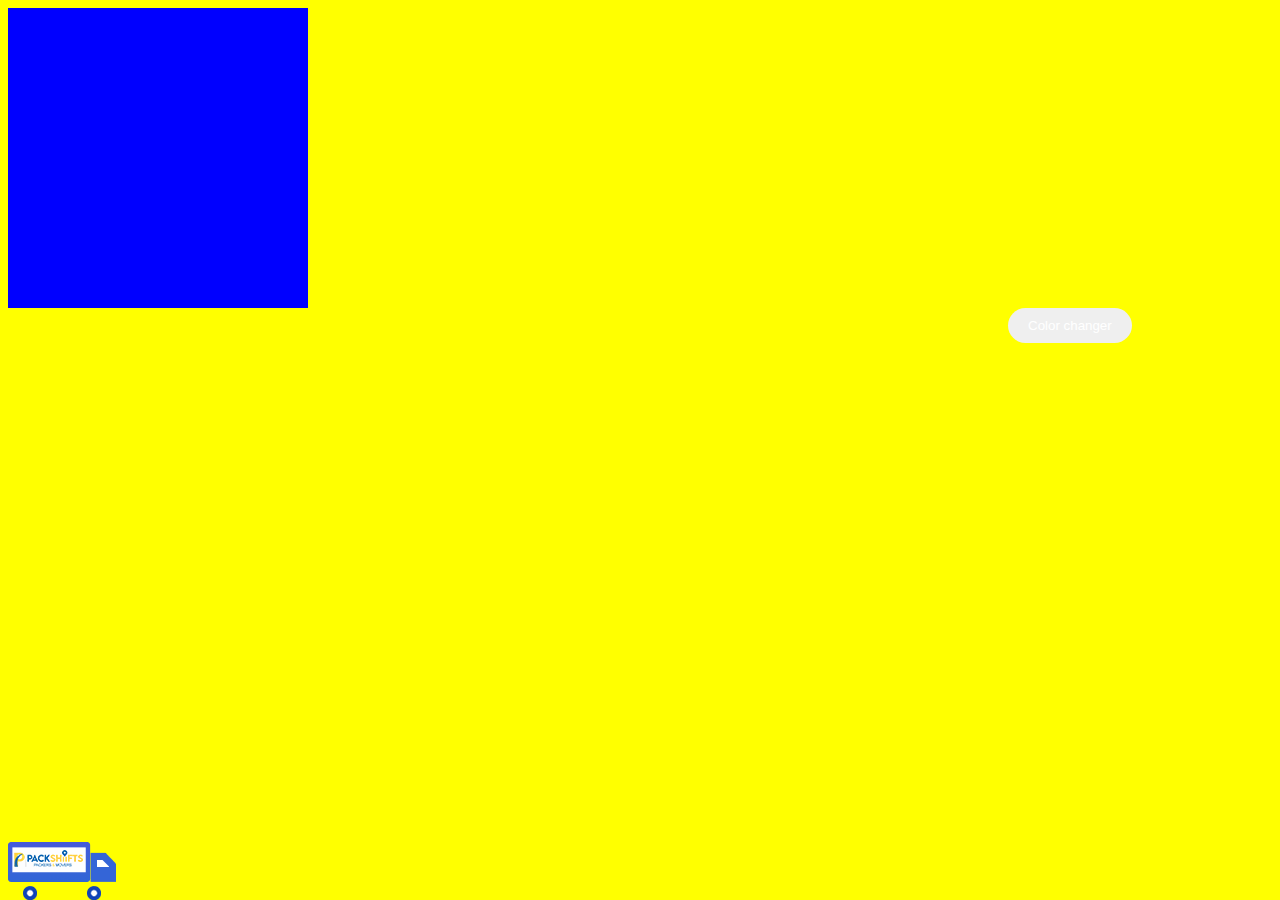
<file: index.html>
<!DOCTYPE html>
<html lang="en">

<head>
    <meta charset="UTF-8">
    <meta name="viewport" content="width=device-width, initial-scale=1.0">
    <title>Document</title>
    <style>
        @keyframes colorChanger {
            0% {
                background: blue;
                left: 0;
                top: 0;
            }

            25% {
                background: green;
                left: 500px;
                top: 0;
            }

            50% {
                background: orangered;
                left: 500px;
                top: 500px;
            }

            75% {
                background: purple;
                left: 0;
                top: 500px;

            }

            100% {
                background: yellow;
                left: 0;
                top: 0;
            }
        }

        body {
            background: yellow;
        }

        .main {
            width: 300px;
            height: 300px;
            background: blue;
            position: relative;
            /*             animation-name: colorChanger;
            animation-duration: 5s;
            animation-delay: 2s;
            animation-iteration-count: 2;
            animation-timing-function: linear; */
            animation: colorChanger 5s 1s infinite ease-out;
        }

        @keyframes truckMover {
            0% {
                left: -200px;
            }

            100% {
                left: 120%;
            }
        }

        .truck {
            position: fixed;
            bottom: 0;
            animation-name: truckMover;
            animation-duration: 10s;
            animation-delay: 0s;
            animation-iteration-count: infinite;
            animation-timing-function: linear;
            /* animation: truckMover 10s 0s infinite linear; */
        }
        .wheel-outer {
            display: flex;
            justify-content: space-between;
            padding-inline: 15px;
        }
        @keyframes buttonColorChanger {
            0% {
                background: red;
            }
            100% {
                background: blue;
            }
        }
        button {
            outline: none;
            border: none;
            color: white;
            padding-inline: 20px;
            padding-block: 10px;
            border-radius: 50px;
            margin-left: 1000px;
/*             animation-name: buttonColorChanger;
            animation-duration: 1s;
            animation-delay: 0s;
            animation-iteration-count: infinite;
            animation-timing-function: linear; */
            animation: buttonColorChanger 1s 0s infinite linear;
        }
    </style>
</head>

<body>
    <div class="main"></div>
    <div class="truck">
        <div>
            <img src="./truck-1.png" alt="">
            <div class="wheel-outer">
                <img src="./wheel-2.png" alt="">
                <img src="./wheel-2.png" alt="">
            </div>
        </div>
    </div>
    <button type="text">Color changer</button>
</body>

</html>
</file>
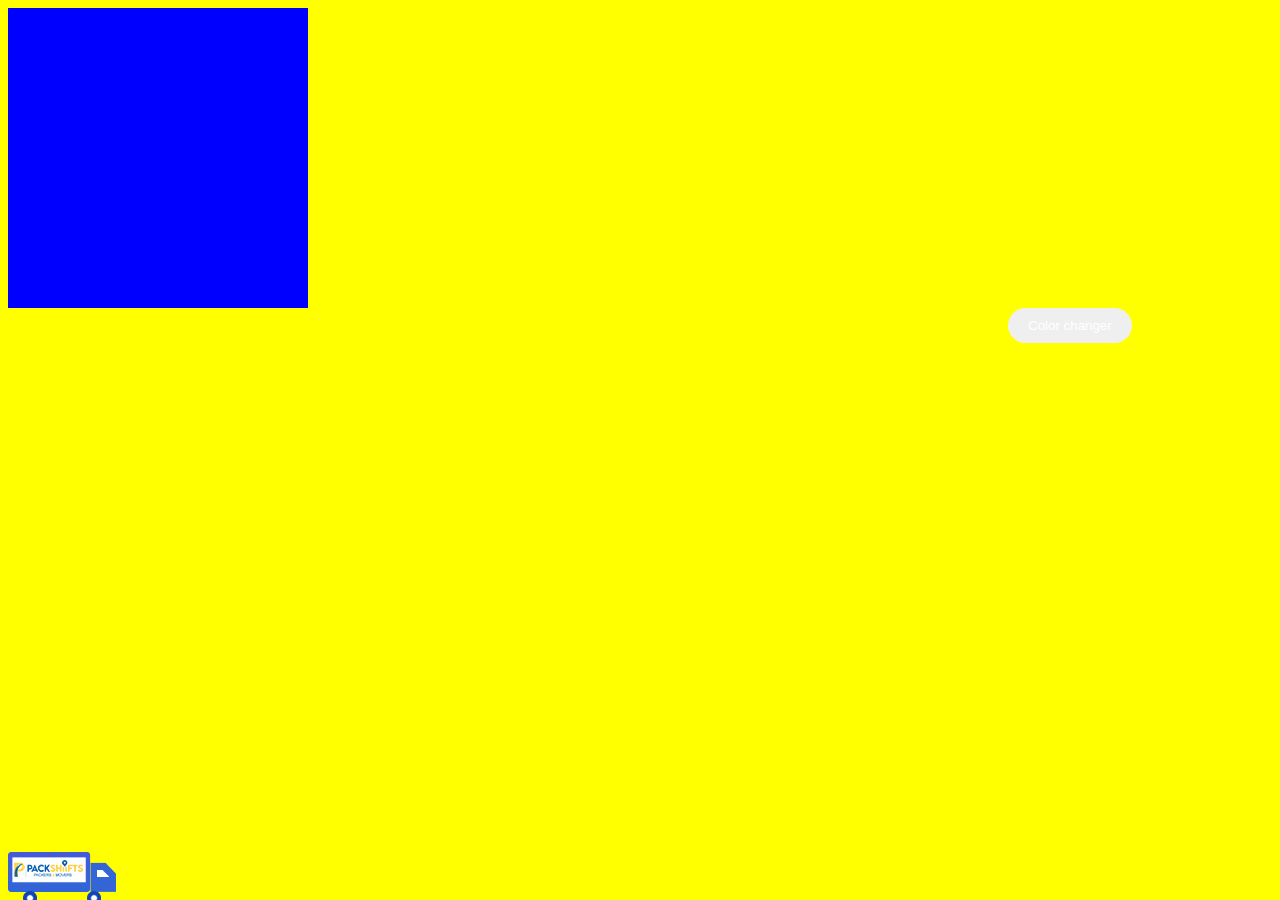
<file: firstAnimationcourse/index.html>
<!DOCTYPE html>
<html lang="en">

<head>
    <meta charset="UTF-8">
    <meta name="viewport" content="width=device-width, initial-scale=1.0">
    <title>Document</title>
    <style>
        @keyframes colorChanger {
            0% {
                background: blue;
                left: 0;
                top: 0;
            }

            25% {
                background: green;
                left: 500px;
                top: 0;
            }

            50% {
                background: orangered;
                left: 500px;
                top: 500px;
            }

            75% {
                background: purple;
                left: 0;
                top: 500px;

            }

            100% {
                background: yellow;
                left: 0;
                top: 0;
            }
        }

        body {
            background: yellow;
        }

        .main {
            width: 300px;
            height: 300px;
            background: blue;
            position: relative;
            /*             animation-name: colorChanger;
            animation-duration: 5s;
            animation-delay: 2s;
            animation-iteration-count: 2;
            animation-timing-function: linear; */
            animation: colorChanger 5s 1s infinite ease-out;
        }

        @keyframes truckMover {
            0% {
                left: -50px;
            }

            100% {
                left: 101%;
            }
        }

        .truck {
            position: fixed;
            bottom: 0;
/*             animation-name: truckMover;
            animation-duration: 5s;
            animation-delay: 0s;
            animation-iteration-count: infinite;
            animation-timing-function: linear; */
            animation: truckMover 10s 0s infinite linear;
        }
        .truck img {
            margin-block-end: -5px;
        }
        .wheel-outer {
            display: flex;
            justify-content: space-between;
            padding-inline: 15px;
        }
        @keyframes wheelRotate {
            0%{
                transform: rotate(0deg);
            }
            100%{
                transform: rotate(360deg);
            }
        }
        @keyframes buttonColorChanger {
            0% {
                background: red;
            }
            100% {
                background: blue;
            }
        }
        .wheel-outer img {
            animation-name: wheelRotate;
            animation-duration: 1s;
            animation-delay: 0s;
            animation-iteration-count: infinite;
            animation-timing-function: linear;
        }
        button {
            outline: none;
            border: none;
            color: white;
            padding-inline: 20px;
            padding-block: 10px;
            border-radius: 50px;
            margin-left: 1000px;
/*             animation-name: buttonColorChanger;
            animation-duration: 1s;
            animation-delay: 0s;
            animation-iteration-count: infinite;
            animation-timing-function: linear; */
            animation: buttonColorChanger 1s 0s infinite linear;
        }
    </style>
</head>

<body>
    <div class="main"></div>
    <div class="truck">
        <div>
            <img src="./img/truck.png" alt="">
            <div class="wheel-outer">
                <img src="./img/wheel.png" alt="">
                <img src="./img/wheel.png" alt="">
            </div>
        </div>
    </div>
    <button type="text">Color changer</button>
</body>

</html>
</file>
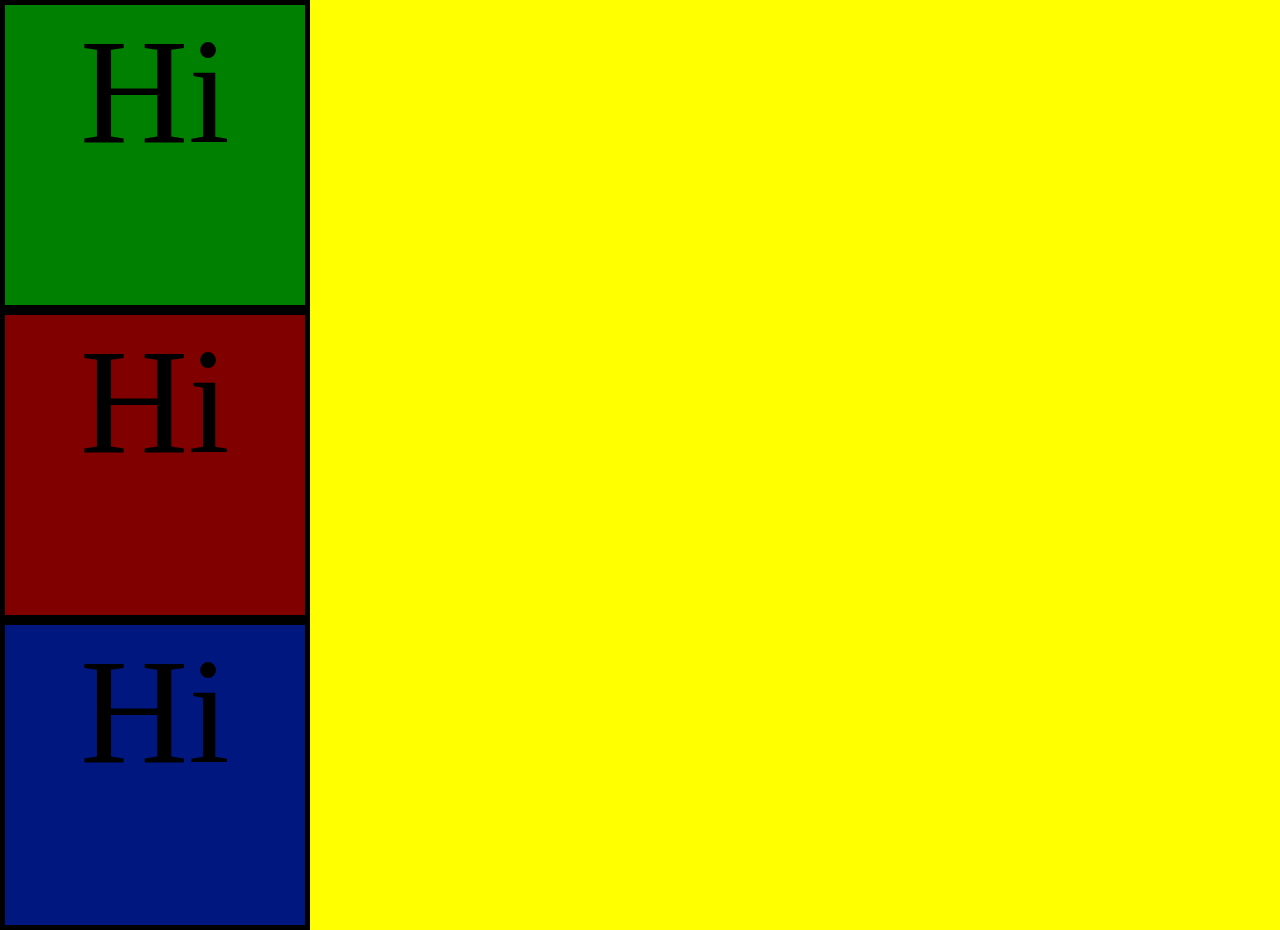
<file: transform.html>
<!DOCTYPE html>
<html lang="en">
<head>
    <meta charset="UTF-8">
    <meta name="viewport" content="width=device-width, initial-scale=1.0">
    <link rel="stylesheet" href="./transform.css">
    <title>Transform</title>
</head>
<body>
    <div class="box" id="box1">Hi</div>
    <div class="box" id="box2">Hi</div>
    <div class="box" id="box3">Hi</div>
</body>
</html>
</file>
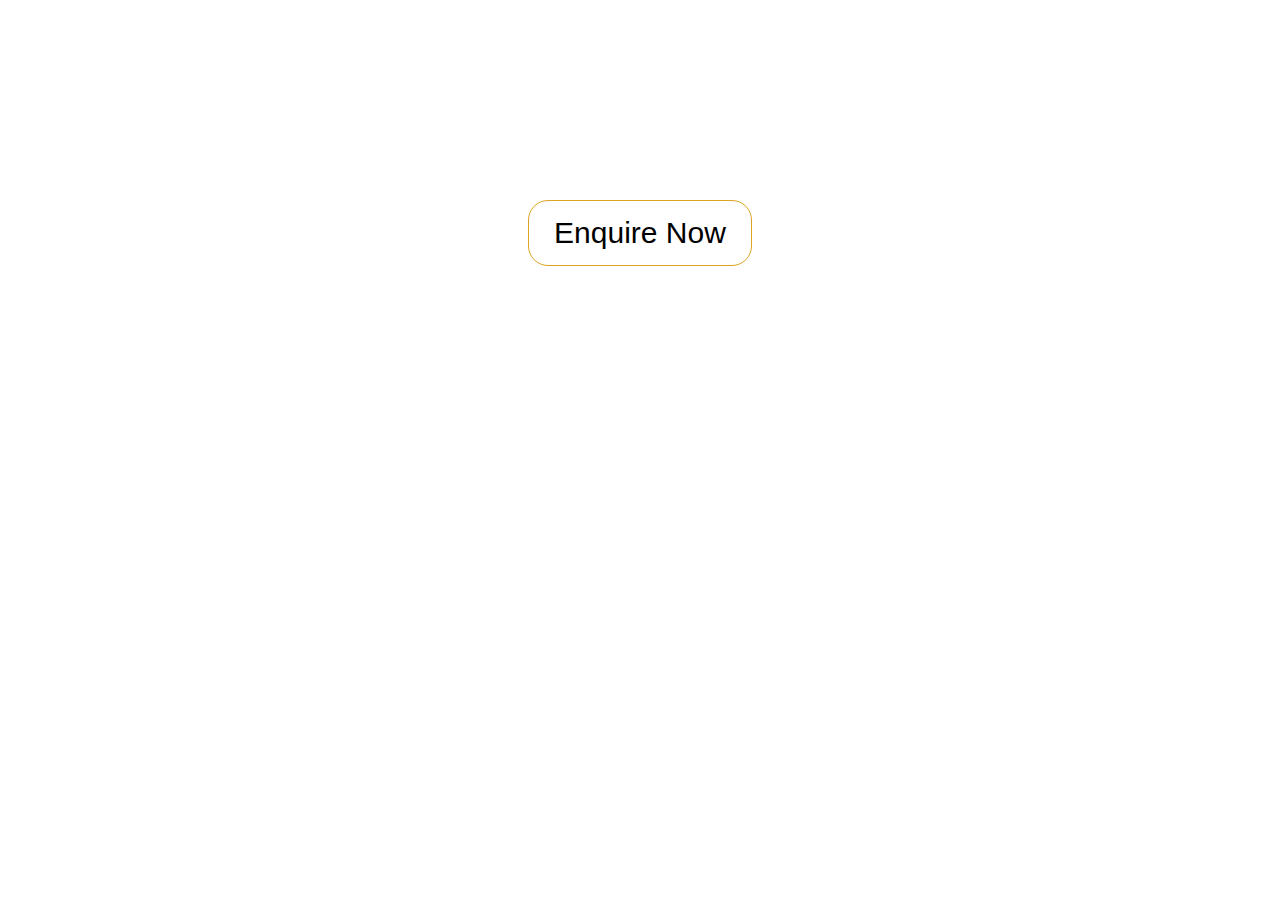
<file: wave.html>
<!DOCTYPE html>
<html lang="en">
<head>
    <meta charset="UTF-8">
    <meta name="viewport" content="width=device-width, initial-scale=1.0">
    <title>wave animation</title>
    <style>
        button {
            display: table;
            border: 1.5px solid goldenrod;
            padding: 15px 25px;
            margin: 200px auto;
            font-size: 30px;
            background: white;
            border-radius: 20px;
            position: relative;
        }
        .wave {
            position: absolute;
            height: 100%;
            width: 100%;
            background: yellow;
            border-radius: 20px;
            left: 0;
            top: 0;
            opacity: 0;
            animation: waveEffect 3s 0s infinite linear;
        }
        @keyframes waveEffect {
            0%{
                transform: scale(1,1);
                opacity: 0;
            }
            50%{
                                transform: scale(1.75,1.75);
                opacity: 0.5;
            }
            100%{
                transform: scale(1,1);
                opacity: 0;
            }
        }
    </style>
</head>
<body>
    <button>Enquire Now
        <div class="wave"></div>
    </button>
</body>
</html>
</file>
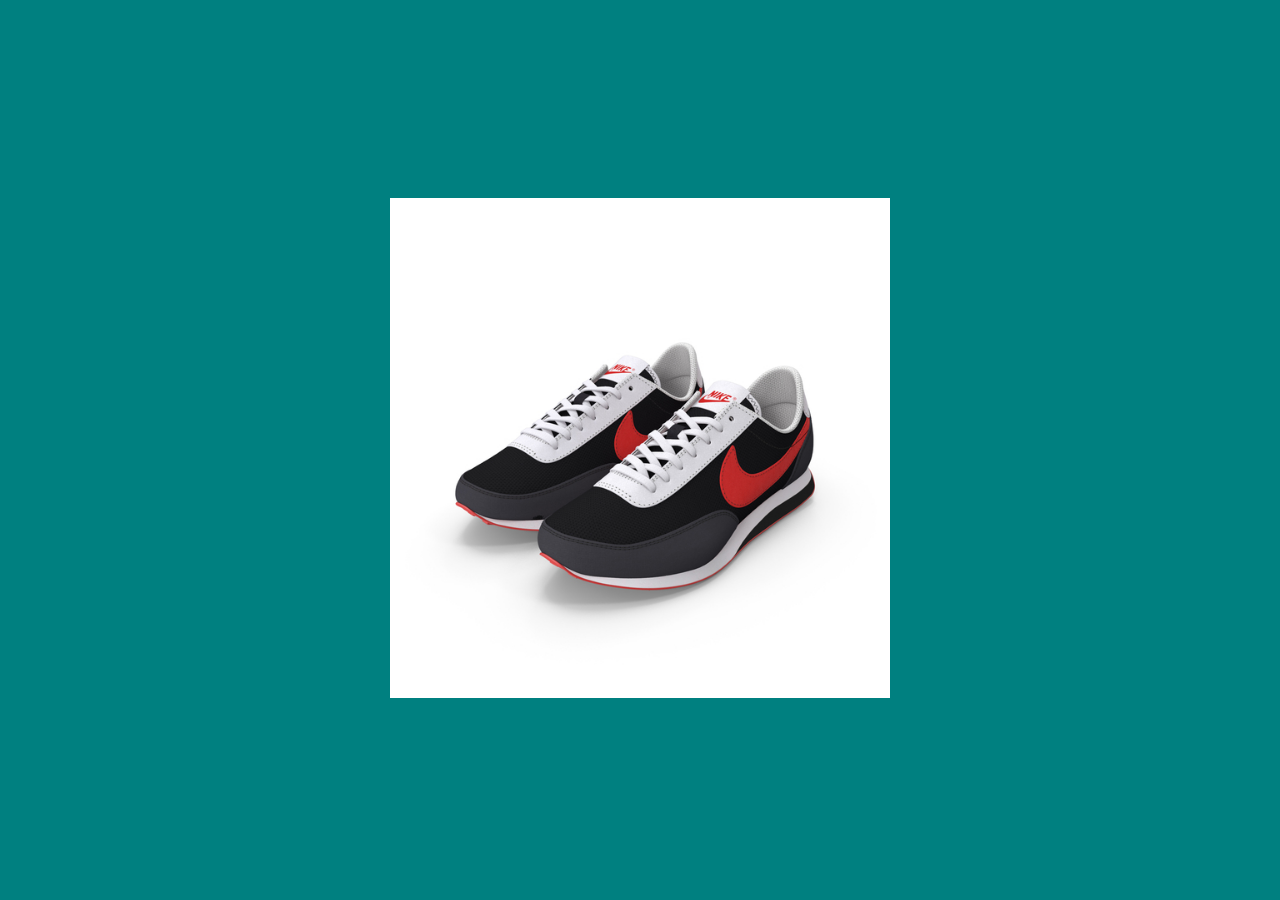
<file: thirdAnimationCourse/animated-image.html>
<!DOCTYPE html>
<html lang="en">
<head>
    <meta charset="UTF-8">
    <meta name="viewport" content="width=device-width, initial-scale=1.0">
    <title>Animated image overlay</title>
    <link rel="stylesheet" href="./animated-image.css">
</head>
<body>
    <div class="container">
        <div class="item">
            <div class="item-image">
                <img src="./trainers.jpg" alt="">
            </div>
            <div class="item-text">
                <h2>Trainer</h2>
                <p>Limited Edition</p>
                <button type="text">Buy Now</button>
            </div>
        </div>
    </div>
</body>
</html>
</file>
<file: transform.css>
body {
    margin: 0;
    background-color: yellow;
}
.box{
    width: 300px;
    height: 300px;
    border: 5px solid #000;
    font-size: 150px;
    text-align: center;
}
#box1 {
    background-color: green;
}
#box2 {
    background-color: rgb(128, 0, 0);
}
#box3 {
    background-color: rgb(0, 23, 128);
}
</file>
<file: thirdAnimationCourse/animated-image.css>
* {
    margin: 0;
    padding: 0;
    box-sizing: border-box;
}
body {
    background-color: teal;
}
.item img {
    width: 500px;
    height: 500px;
    object-fit: cover;
}
.container {
    height: 100vh;
    display: flex;
    align-items: center;
    justify-content: center;
}
.item {
    position: relative;
    overflow: hidden;
}
.item::after {
    content: '';
    display: block;
    opacity: 0.8;
    background-color: orange;
    position: absolute;
    top: 0;
    right: 0;
    bottom: 0;
    left: 0;
    transform: scale(2) translate(-65%, -65%) rotate(45deg);
    transition: transform 1.2s ease-in-out;
}
.item:hover::after {
    transform: scale(2) translate(0) rotate(45deg);
}
.item-image {
    transform: scale(1);
    transition: 1s ease;
}
.item:hover .item-image {
    transform: scale(1.2);
}
.item .item-text {
    /* Position */
    position: absolute;
    top: 0;
    left: 0;
    width: 100%;
    height: 100%;

    /* Flexbox */
    display: flex;
    align-items: center;
    justify-content: center;
    flex-direction: column;

    /* General styles */
    text-align: center;
    z-index: 1;
    opacity: 0;
    color: #fff;

    /* Animation */
    transform: translateY(-30px);
    transition: opacity .2s ease, transform 1s ease; 
}
.item:hover .item-text {
    opacity: 1;
    transform: translateY(0);
}
.item .item-text h2 {
    font-size: 4rem;
    letter-spacing: 3px;
    margin: 5px;
}
.item .item-text p {
    font-size: 2.5rem;
    letter-spacing: 3px;
    margin: 10px;
}
.item .item-text button {
    font-size: 2.5rem;
    margin: 10px;
    padding: 10px 20px;
    border-radius: 30px;
    background: transparent;
    color: white;
    border: solid 2px #fff;
}
</file>
